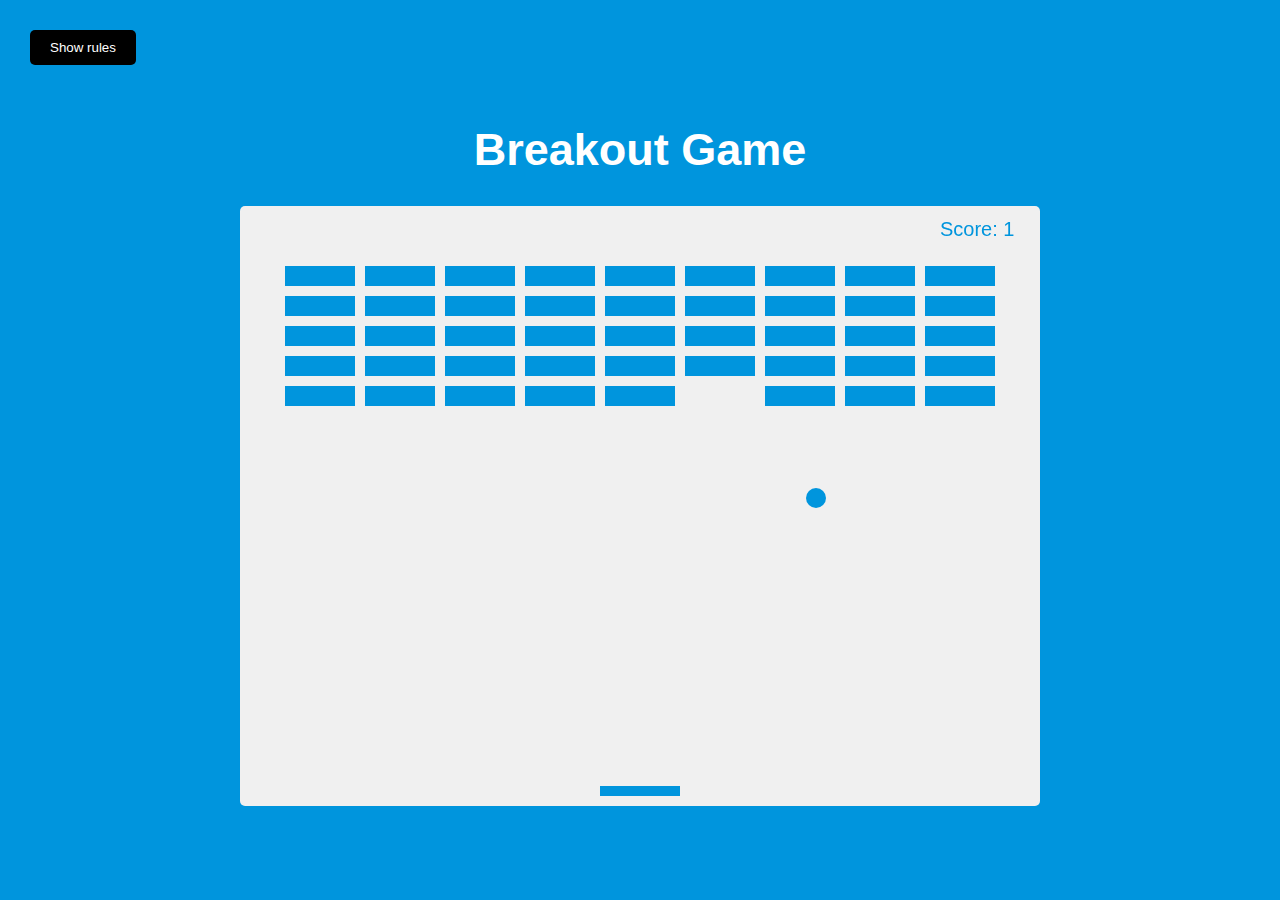
<file: Breakout Game/index.html>
<!DOCTYPE html>
<html lang="en">
  <head>
    <meta charset="UTF-8" />
    <meta http-equiv="X-UA-Compatible" content="IE=edge" />
    <meta name="viewport" content="width=device-width, initial-scale=1.0" />
    <title>Breakout Game</title>
    <link rel="stylesheet" href="style.css" />
  </head>
  <body>
    <h1>Breakout Game</h1>

    <button id="rules-btn" class="btn rules-btn">Show rules</button>

    <div id="rules" class="rules">
      <h2>How To Play:</h2>
      <p>
        Use your right and left keys to move the paddle to bounce the ball up
        and break the blocks.
      </p>
      <p>If you miss the ball, your score and the blocks will reset.</p>
      <button id="close-btn" class="btn">Close</button>
    </div>

    <canvas id="canvas" width="800" height="600"></canvas>

    <script src="script.js"></script>
  </body>
</html>
</file>
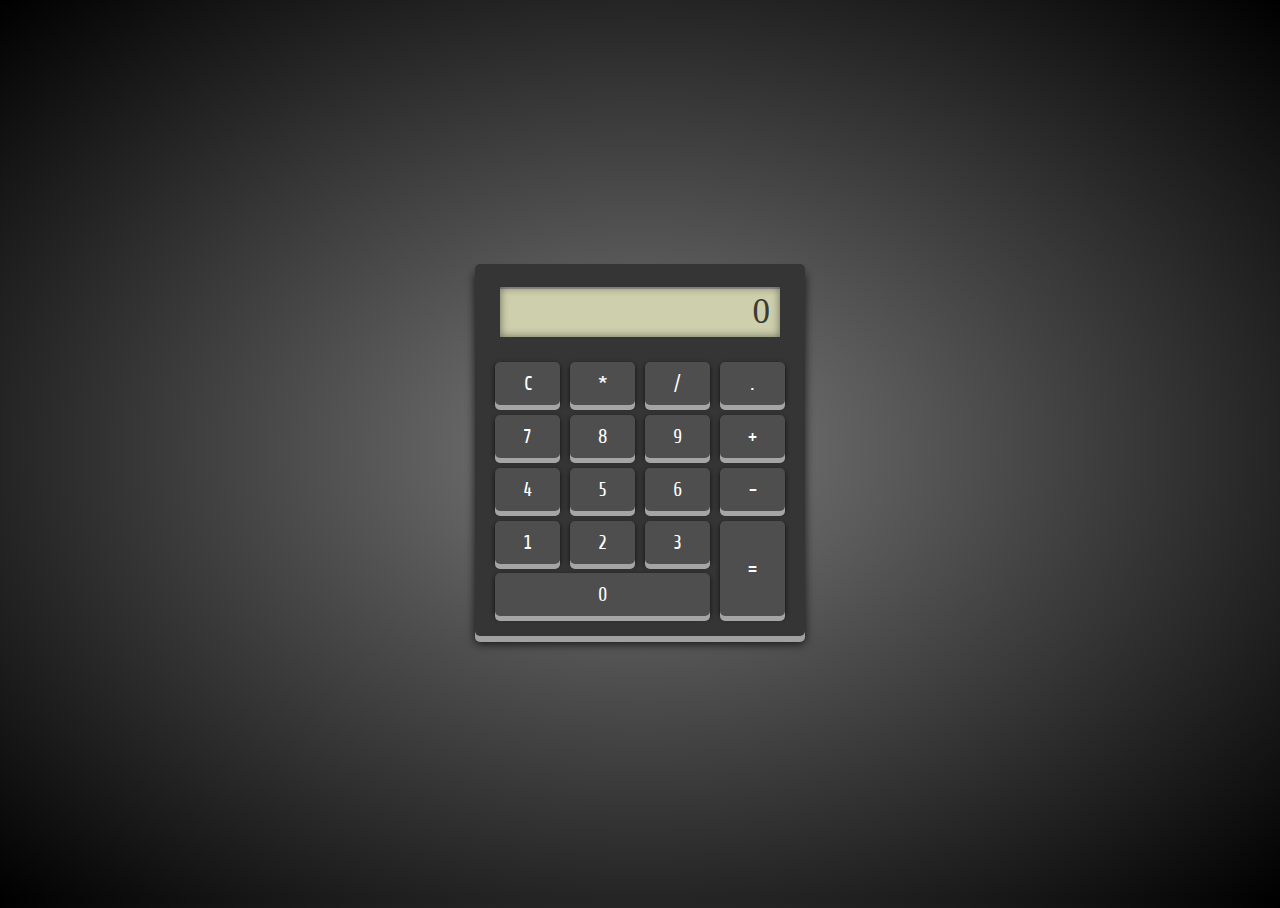
<file: calculator/index.html>
<!DOCTYPE html>
<html lang="en">
<head>
    <meta charset="UTF-8">
    <meta name="viewport" content="width=device-width, initial-scale=1.0">
    <title>Calculator</title>
    <link rel="icon" href="img/calculator.jpg" />
    <link rel="stylesheet" href="style.css" />
</head>
<body>
    <div class="calculator">
        <div class="result">0</div>
        <ul>
            <li>C</li>
            <li>*</li>
            <li>/</li>
            <li>.</li>
            <li>7</li>
            <li>8</li>
            <li>9</li>
            <li>+</li>
            <li>4</li> 
            <li>5</li> 
            <li>6</li>
            <li>-</li>
            <li>1</li>
            <li>2</li>
            <li>3</li>
            <li>=</li>
            <li>0</li>
        </ul>
    <div>
    <script src="script.js"></script>
</body>
</html>
</file>
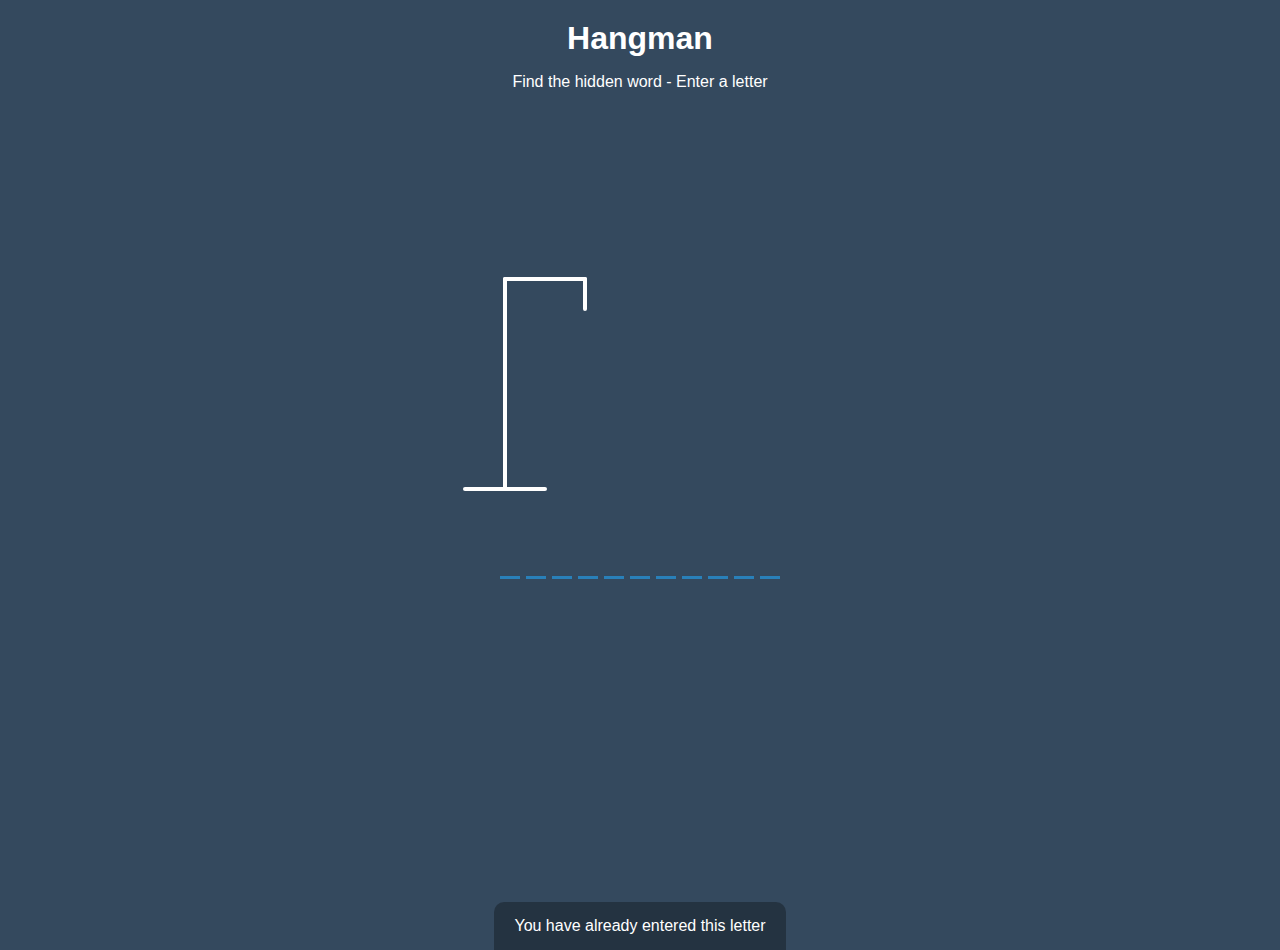
<file: Hangman game/index.html>
<!DOCTYPE html>
<html lang="en">
  <head>
    <meta charset="UTF-8" />
    <meta name="viewport" content="width=device-width, initial-scale=1.0" />
    <meta http-equiv="X-UA-Compatible" content="ie=edge" />
    <link rel="stylesheet" href="style.css" />
    <title>Hangman</title>
  </head>
  <body>
    <h1>Hangman</h1>
    <p>Find the hidden word - Enter a letter</p>
    <div class="game-container">
      <svg height="250" width="200" class="figure-container">
        <!-- Rod -->
        <line x1="60" y1="20" x2="140" y2="20" />
        <line x1="140" y1="20" x2="140" y2="50" />
        <line x1="60" y1="20" x2="60" y2="230" />
        <line x1="20" y1="230" x2="100" y2="230" />

        <!-- Head -->
        <circle cx="140" cy="70" r="20" class="figure-part" />
        <!-- Body -->
        <line x1="140" y1="90" x2="140" y2="150" class="figure-part" />
        <!-- Arms -->
        <line x1="140" y1="120" x2="120" y2="100" class="figure-part" />
        <line x1="140" y1="120" x2="160" y2="100" class="figure-part" />
        <!-- Legs -->
        <line x1="140" y1="150" x2="120" y2="180" class="figure-part" />
        <line x1="140" y1="150" x2="160" y2="180" class="figure-part" />
      </svg>

      <div class="wrong-letters-container">
        <div id="wrong-letters"></div>
      </div>

      <div class="word" id="word"></div>
    </div>

    <!-- Container for final message -->
    <div class="popup-container" id="popup-container">
      <div class="popup">
        <h2 id="final-message"></h2>
        <button id="play-button">Play Again</button>
      </div>
    </div>

    <!-- Notification -->
    <div class="notification-container" id="notification-container">
      <p>You have already entered this letter</p>
    </div>

    <script src="script.js"></script>
  </body>
</html>
</file>
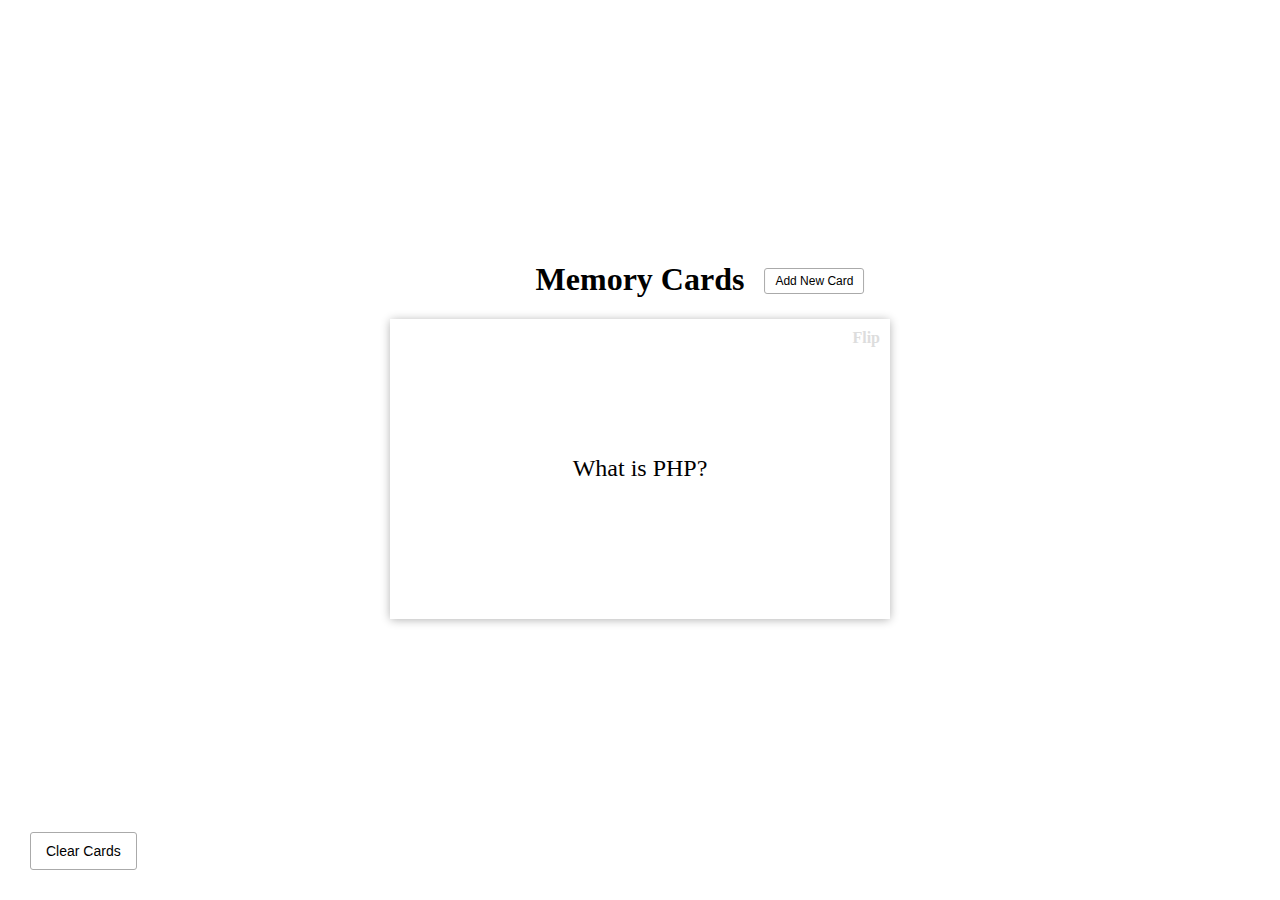
<file: Memory cards/index.html>
<!DOCTYPE html>
<html lang="en">
  <head>
    <meta charset="UTF-8" />
    <meta http-equiv="X-UA-Compatible" content="IE=edge" />
    <meta name="viewport" content="width=device-width, initial-scale=1.0" />
    <title>Memory Cards</title>
    <link
      rel="stylesheet"
      href="https://cdnjs.cloudflare.com/ajax/libs/font-awesome/6.1.1/css/all.min.css"
      integrity="sha512-KfkfwYDsLkIlwQp6LFnl8zNdLGxu9YAA1QvwINks4PhcElQSvqcyVLLD9aMhXd13uQjoXtEKNosOWaZqXgel0g=="
      crossorigin="anonymous"
      referrerpolicy="no-referrer"
    />
    <link rel="stylesheet" href="style.css" />
  </head>
  <body>
    <button id="clear" class="clear btn">
      <i class="fas fa-trash"></i> Clear Cards
    </button>
    <h1>
      Memory Cards
      <button id="show" class="btn btn-small">
        <i class="fas fa-plus"></i>Add New Card
      </button>
    </h1>

    <div id="cards-container" class="cards">
      <div class="card active">
        <div class="inner-card">
          <div class="inner-card-front">
            <p>What is PHP?</p>
          </div>
          <div class="inner-card-back">
            <p>A programming language</p>
          </div>
        </div>
      </div>

      <div class="card">
        <div class="inner-card">
          <div class="inner-card-front">
            <p>What is HTML?</p>
          </div>
          <div class="inner-card-back">
            <p>A programming language</p>
          </div>
        </div>
      </div>
    </div>

    <div class="navigation">
      <button id="prev" class="nav-button">
        <i class="fas fa-arrow-left"></i>
      </button>

      <p id="current"></p>

      <button id="next" class="nav-button">
        <i class="fas fa-arrow-right"></i>
      </button>
    </div>

    <div id="add-container" class="add-container">
      <h1>
        Add New card
        <button id="hide" class="btn btn-small btn-ghost">
          <i class="fas fa-times"></i>
        </button>
      </h1>

      <div class="form-group">
        <label for="question">Question</label>
        <textarea id="question" placeholder="Enter question..."></textarea>
      </div>

      <div class="form-group">
        <label for="answer">Answer</label>
        <textarea id="answer" placeholder="Enter answer..."></textarea>
      </div>

      <button id="add-card" class="btn">
        <i class="fas fa-plus"></i>Add Card
      </button>
    </div>

    <script src="script.js"></script>
  </body>
</html>
</file>
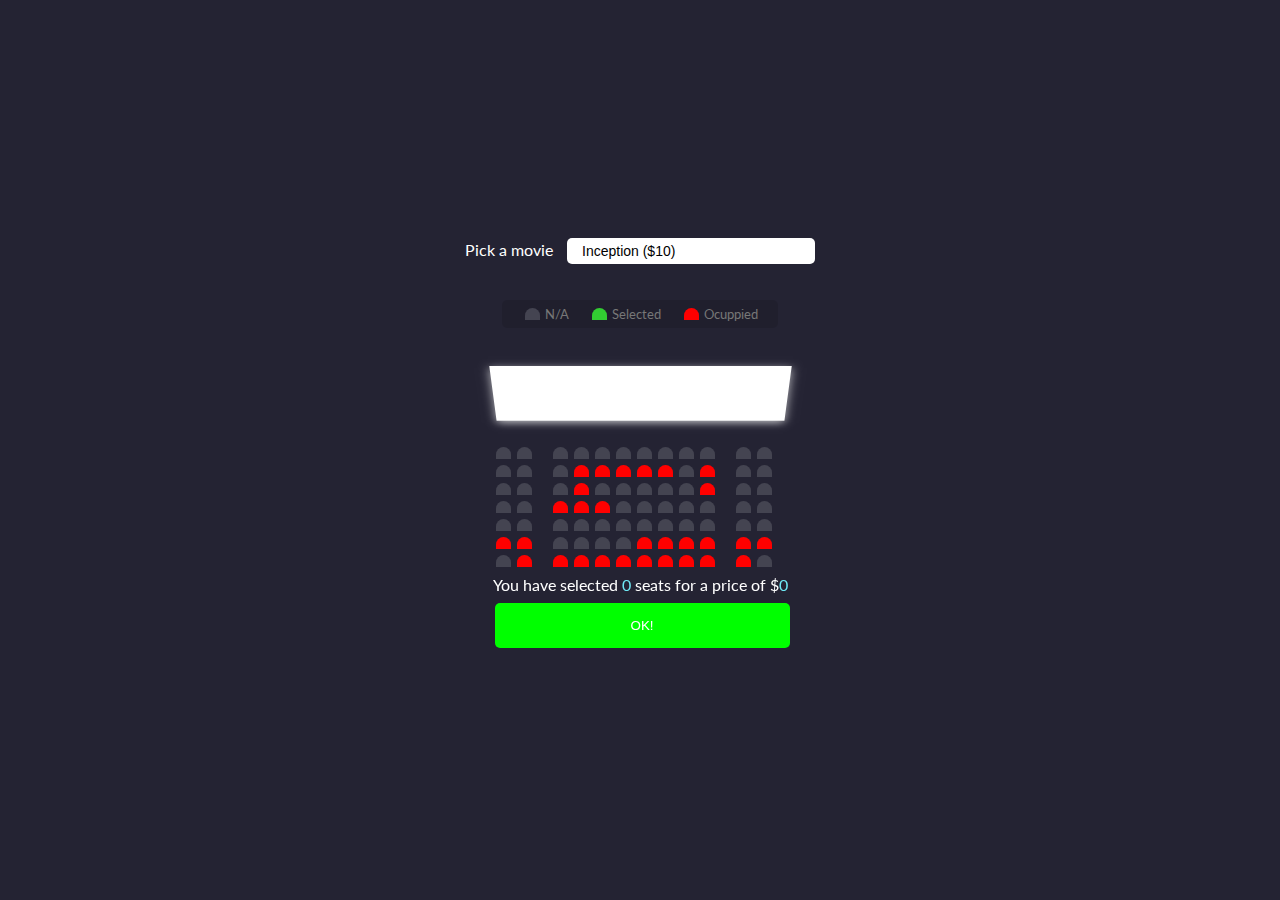
<file: movie seat booking/index.html>
<!DOCTYPE html>
<html lang="en">
  <head>
    <meta charset="UTF-8" />
    <meta http-equiv="X-UA-Compatible" content="IE=edge" />
    <meta name="viewport" content="width=device-width, initial-scale=1.0" />
    <link rel="stylesheet" href="style.css" />
    <title>Movie seat booking</title>
  </head>
  <div class="movie-container">
    <label>Pick a movie</label>
    <select id="movie">
      <option value="10">Inception ($10)</option>
      <option value="12">Se7en ($12)</option>
      <option value="8">Batman: The Dark Night Rises ($8)</option>
      <option value="9">Requiem for a dream ($9)</option>
    </select>
  </div>
  <ul class="showcase">
      <li>
          <div class="seat"></div>
          <small>N/A</small>
      </li>
      <li>
        <div class="seat selected"></div>
        <small>Selected</small>
    </li>
    <li>
        <div class="seat occupied"></div>
        <small>Ocuppied</small>
    </li>
  </ul>
<div class="container">
    <div class="screen"></div>
    <div class="row">
        <div class="seat"></div>
        <div class="seat"></div>
        <div class="seat"></div>
        <div class="seat"></div>
        <div class="seat"></div>
        <div class="seat"></div>
        <div class="seat"></div>
        <div class="seat"></div>
        <div class="seat"></div>
        <div class="seat"></div>
        <div class="seat"></div>
        <div class="seat"></div>
    </div>
    <div class="row">
        <div class="seat"></div>
        <div class="seat"></div>
        <div class="seat"></div>
        <div class="seat occupied"></div>
        <div class="seat occupied"></div>
        <div class="seat occupied"></div>
        <div class="seat occupied"></div>
        <div class="seat occupied"></div>
        <div class="seat"></div>
        <div class="seat occupied"></div>
        <div class="seat"></div>
        <div class="seat"></div>
    </div>
    <div class="row">
        <div class="seat"></div>
        <div class="seat"></div>
        <div class="seat"></div>
        <div class="seat occupied"></div>
        <div class="seat"></div>
        <div class="seat"></div>
        <div class="seat"></div>
        <div class="seat"></div>
        <div class="seat"></div>
        <div class="seat occupied"></div>
        <div class="seat"></div>
        <div class="seat"></div>
    </div>
    <div class="row">
        <div class="seat"></div>
        <div class="seat"></div>
        <div class="seat occupied"></div>
        <div class="seat occupied"></div>
        <div class="seat occupied"></div>
        <div class="seat"></div>
        <div class="seat"></div>
        <div class="seat"></div>
        <div class="seat"></div>
        <div class="seat"></div>
        <div class="seat"></div>
        <div class="seat"></div>
    </div>
    <div class="row">
        <div class="seat"></div>
        <div class="seat"></div>
        <div class="seat"></div>
        <div class="seat"></div>
        <div class="seat"></div>
        <div class="seat"></div>
        <div class="seat"></div>
        <div class="seat"></div>
        <div class="seat"></div>
        <div class="seat"></div>
        <div class="seat"></div>
        <div class="seat"></div>
    </div>
    <div class="row">
        <div class="seat occupied"></div>
        <div class="seat occupied"></div>
        <div class="seat"></div>
        <div class="seat"></div>
        <div class="seat"></div>
        <div class="seat"></div>
        <div class="seat occupied"></div>
        <div class="seat occupied"></div>
        <div class="seat occupied"></div>
        <div class="seat occupied"></div>
        <div class="seat occupied"></div>
        <div class="seat occupied"></div>
    </div>
    <div class="row">
        <div class="seat"></div>
        <div class="seat occupied"></div>
        <div class="seat occupied"></div>
        <div class="seat occupied"></div>
        <div class="seat occupied"></div>
        <div class="seat occupied"></div>
        <div class="seat occupied"></div>
        <div class="seat occupied"></div>
        <div class="seat occupied"></div>
        <div class="seat occupied"></div>
        <div class="seat occupied"></div>
        <div class="seat"></div>
    </div>

    <p class="text">You have selected <span id="count">0</span> seats for a price of $<span id="total">0</span></p>

    <button class="button" id="ok">OK!</button>
</div>
    <script src="script.js"></script>
  </body>
</html>
</file>
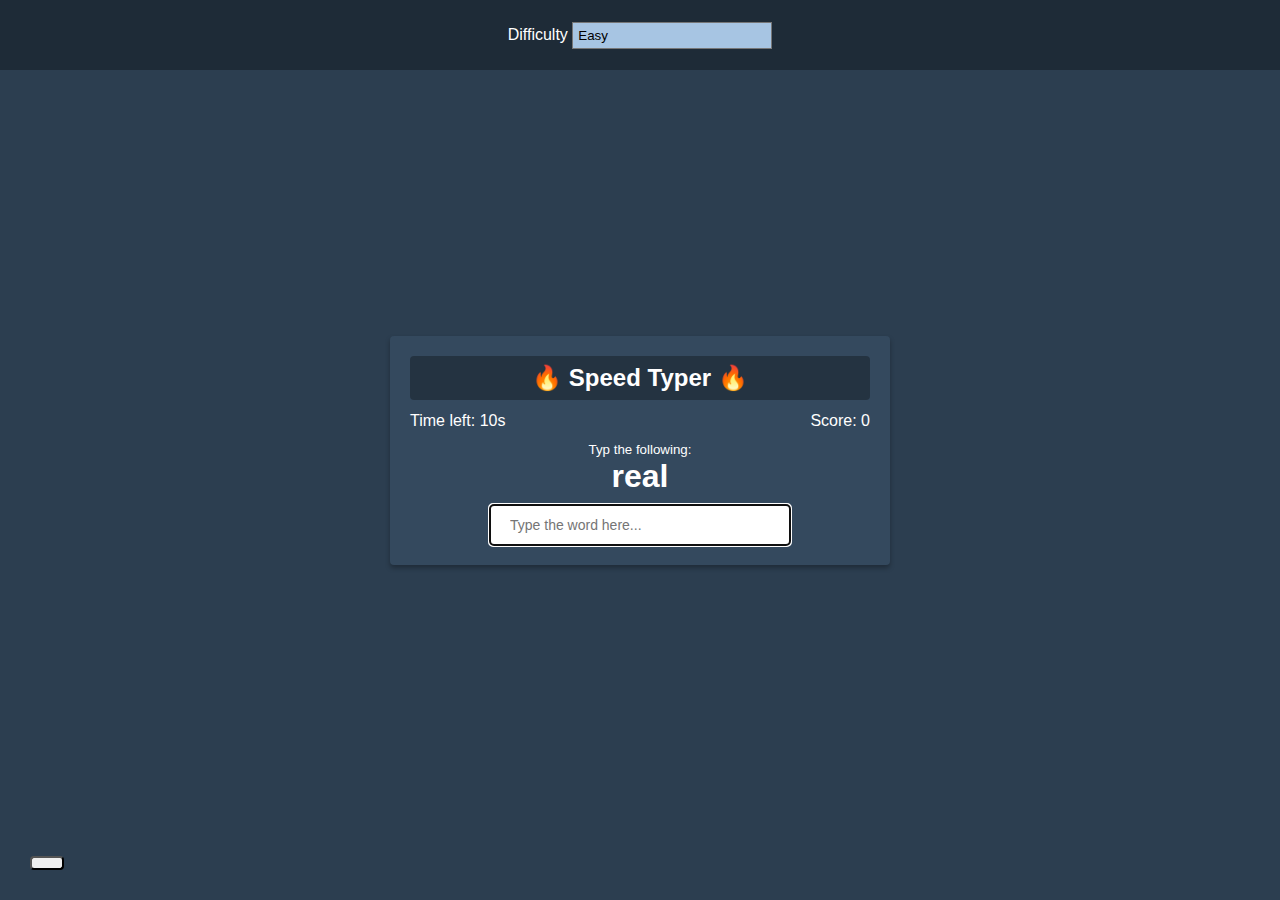
<file: Typing game/index.html>
<!DOCTYPE html>
<html lang="en">
  <head>
    <meta charset="UTF-8" />
    <meta http-equiv="X-UA-Compatible" content="IE=edge" />
    <meta name="viewport" content="width=device-width, initial-scale=1.0" />
    <link
      rel="stylesheet"
      href="https://cdnjs.cloudflare.com/ajax/libs/font-awesome/6.1.1/css/all.min.css"
      integrity="sha512-KfkfwYDsLkIlwQp6LFnl8zNdLGxu9YAA1QvwINks4PhcElQSvqcyVLLD9aMhXd13uQjoXtEKNosOWaZqXgel0g=="
      crossorigin="anonymous"
      referrerpolicy="no-referrer"
    />
    <title>Typing game</title>
    <link rel="stylesheet" href="style.css" />
  </head>
  <body>
    <button id="settings-btn" class="settings-btn">
      <i class="fas fa-cog"></i>
    </button>

    <div id="settings" class="settings">
      <form id="settings-form">
        <div>
          <label for="difficulty">Difficulty</label>
          <select id="difficulty">
            <option value="easy">Easy</option>
            <option value="medium">Medium</option>
            <option value="hard">Hard</option>
          </select>
        </div>
      </form>
    </div>
    <div class="container">
      <h2>🔥 Speed Typer 🔥</h2>
      <small>Typ the following:</small>
      <h1 id="word"></h1>
      <input
        type="text"
        id="text"
        autocomplete="off"
        autofocus
        placeholder="Type the word here..."
      />

      <p class="time-container">Time left: <span id="time">10s</span></p>

      <p class="score-container">Score: <span id="score">0</span></p>

      <div id="end-game-container" class="end-game-container"></div>
    </div>

    <script src="script.js"></script>
  </body>
</html>
</file>
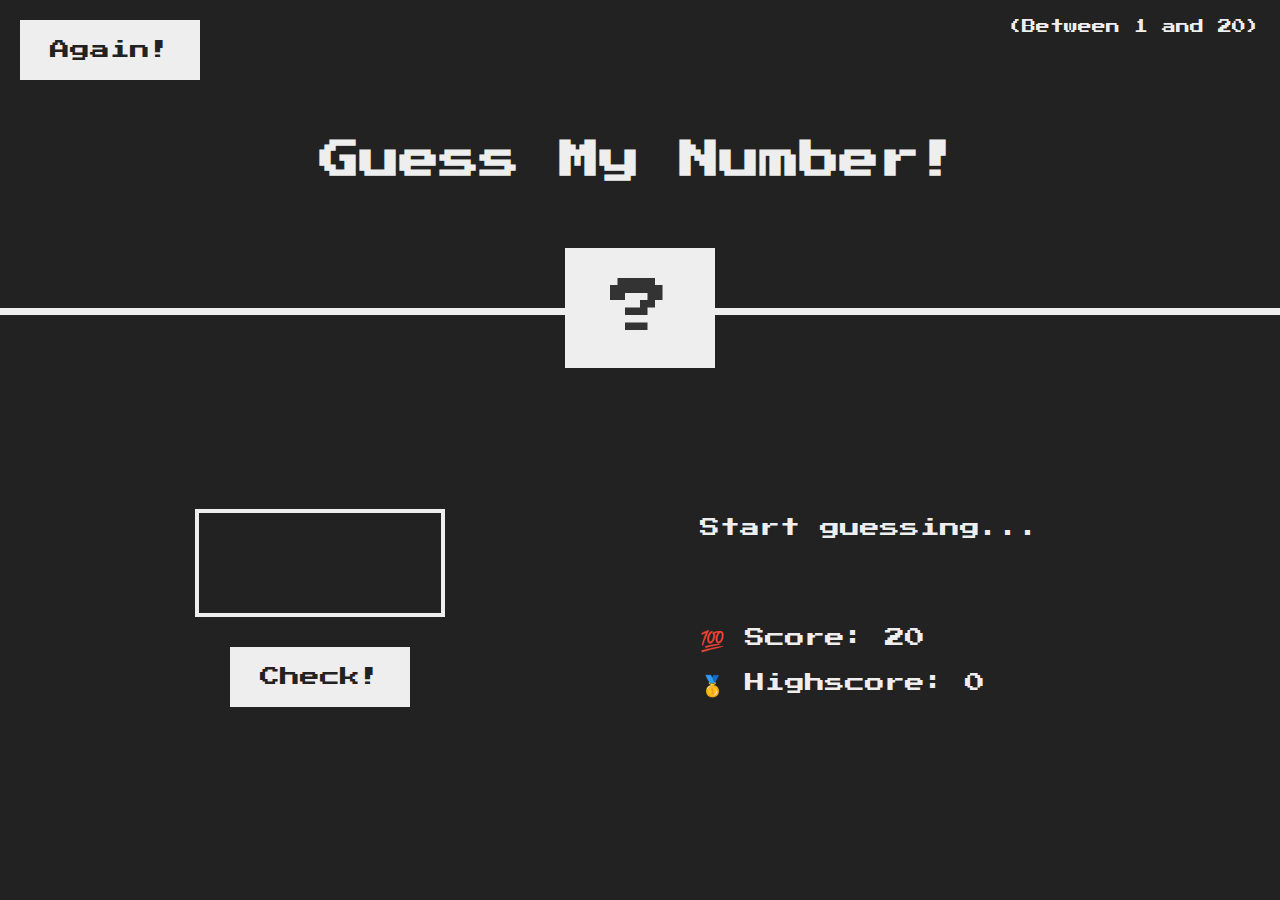
<file: 05-Guess-My-Number/starter/index.html>
<!DOCTYPE html>
<html lang="en">
  <head>
    <meta charset="UTF-8" />
    <meta name="viewport" content="width=device-width, initial-scale=1.0" />
    <meta http-equiv="X-UA-Compatible" content="ie=edge" />
    <link rel="stylesheet" href="style.css" />
    <title>Guess My Number!</title>
  </head>
  <body>
    <header>
      <h1>Guess My Number!</h1>
      <p class="between">(Between 1 and 20)</p>
      <button class="btn again">Again!</button>
      <div class="number">?</div>
    </header>
    <main>
      <section class="left">
        <input type="number" class="guess" />
        <button class="btn check">Check!</button>
      </section>
      <section class="right">
        <p class="message">Start guessing...</p>
        <p class="label-score">💯 Score: <span class="score">20</span></p>
        <p class="label-highscore">
          🥇 Highscore: <span class="highscore">0</span>
        </p>
      </section>
    </main>
    <script src="script.js"></script>
  </body>
</html>
</file>
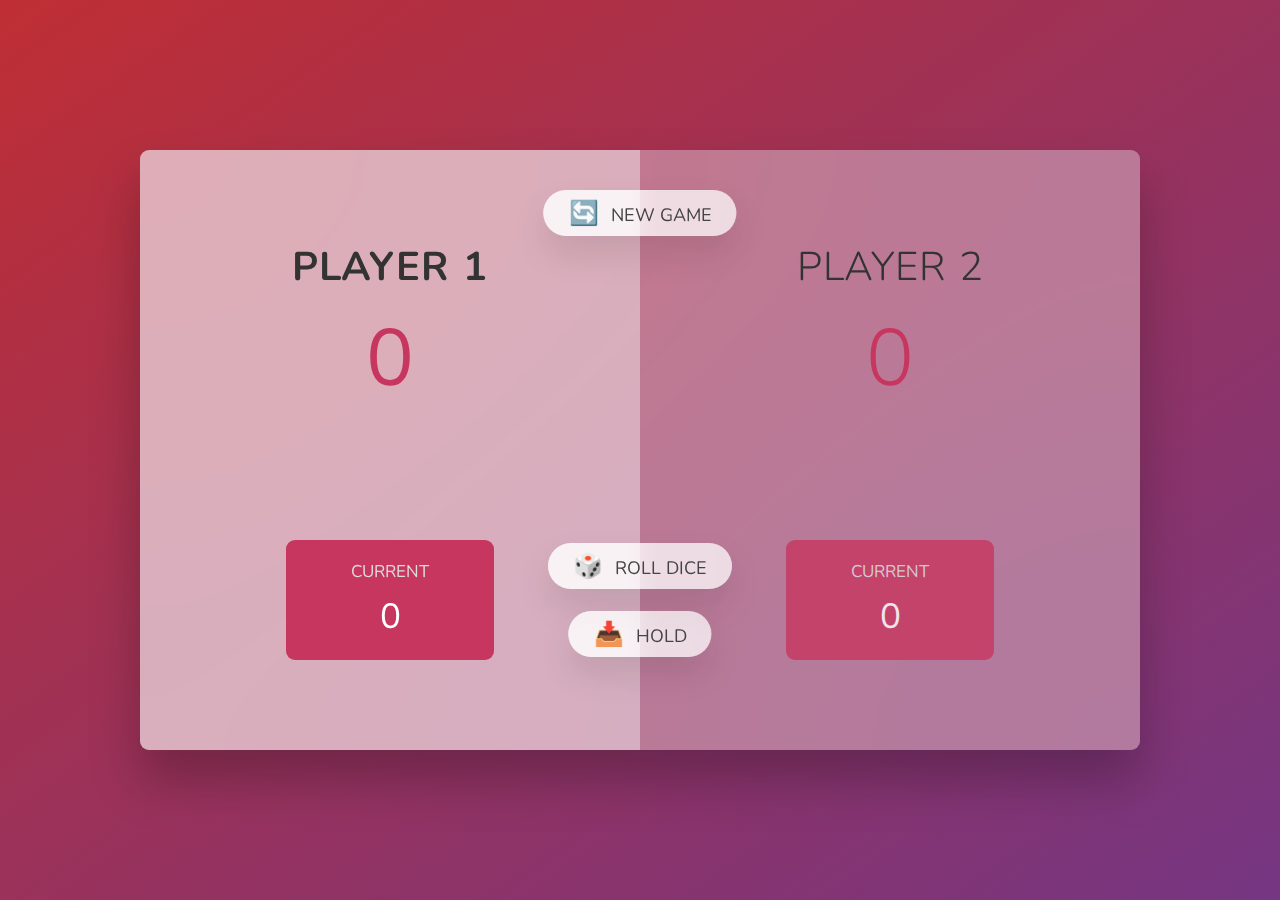
<file: 07-Pig-Game/starter/index.html>
<!DOCTYPE html>
<html lang="en">
  <head>
    <meta charset="UTF-8" />
    <meta name="viewport" content="width=device-width, initial-scale=1.0" />
    <meta http-equiv="X-UA-Compatible" content="ie=edge" />
    <link rel="stylesheet" href="style.css" />
    <title>Pig Game</title>
  </head>
  <body>
    <main>
      <section class="player player--0 player--active">
        <h2 class="name" id="name--0">Player 1</h2>
        <p class="score" id="score--0">43</p>
        <div class="current">
          <p class="current-label">Current</p>
          <p class="current-score" id="current--0">0</p>
        </div>
      </section>
      <section class="player player--1">
        <h2 class="name" id="name--1">Player 2</h2>
        <p class="score" id="score--1">24</p>
        <div class="current">
          <p class="current-label">Current</p>
          <p class="current-score" id="current--1">0</p>
        </div>
      </section>

      <img src="dice-5.png" alt="Playing dice" class="dice" />
      <button class="btn btn--new">🔄 New game</button>
      <button class="btn btn--roll">🎲 Roll dice</button>
      <button class="btn btn--hold">📥 Hold</button>
    </main>
    <script src="script.js"></script>
  </body>
</html>
</file>
<file: Breakout Game/style.css>
* {
  box-sizing: border-box;
}

body {
  background-color: #0095dd;
  display: flex;
  flex-direction: column;
  align-items: center;
  justify-content: center;
  font-family: Arial, Helvetica, sans-serif;
  min-height: 100vh;
  margin: 0;
}

h1 {
  font-size: 45px;
  color: #fff;
}

canvas {
  background: #f0f0f0;
  display: block;
  border-radius: 5px;
}

.btn {
  cursor: pointer;
  border: 0;
  padding: 10px 20px;
  background: #000;
  color: #fff;
  border-radius: 5px;
}

.btn:focus {
  outline: 0;
}

.btn:hover {
  background: #222;
}

.btn:active {
  transform: scale(0.98);
}

.rules-btn {
  position: absolute;
  top: 30px;
  left: 30px;
}

.rules {
  position: absolute;
  top: 0;
  left: 0;
  background: #333;
  color: #fff;
  min-height: 100vh;
  width: 400px;
  padding: 20px;
  line-height: 1.5;
  transform: translateX(-400px);
  transition: transform 1s ease-in-out;
}

.rules.show {
  transform: translateX(0);
}
</file>
<file: calculator/style.css>
@import url("https://fonts.googleapis.com/css2?family=Share&display=swap");
html,
body {
  height: 100%;
}
body {
  background-color: #999;
  /* Permalink - use to edit and share this gradient: https://colorzilla.com/gradient-editor/#7c7c7c+0,000000+100 */
  background: #7c7c7c; /* Old browsers */
  background: -moz-radial-gradient(
    center,
    ellipse cover,
    #7c7c7c 0%,
    #000000 100%
  ); /* FF3.6-15 */
  background: -webkit-radial-gradient(
    center,
    ellipse cover,
    #7c7c7c 0%,
    #000000 100%
  ); /* Chrome10-25,Safari5.1-6 */
  background: radial-gradient(
    ellipse at center,
    #7c7c7c 0%,
    #000000 100%
  ); /* W3C, IE10+, FF16+, Chrome26+, Opera12+, Safari7+ */
}
.calculator {
  background: #353535;
  width: 300px;
  padding: 15px;
  position: absolute;
  top: 50%;
  left: 50%;
  transform: translate(-50%, -50%);
  text-align: center;
  border-radius: 5px;
  box-shadow: 0 6px 0 #a1a1a1, 0 8px 10px rgba(0, 0, 0, 0.75);
}

.result {
  background-color: #cecfac;
  color: #3b3b32;
  width: 90%;
  margin: 8px 0 20px 10px;
  text-align: right;
  height: 50px;
  line-height: 50px;
  font-size: 35px;
  padding-right: 10px;
  overflow: hidden;
  box-shadow: inset 0 0 8px rgba(0, 0, 0, 0.5), inset 0px 2px 0 #a1a1a1;
}

ul {
  padding: 0;
  margin: 0;
}
ul li {
  list-style: none;
  background: #4e4e4e;
  padding: 10px;
  width: 15%;
  float: left;
  color: white;
  margin: 5px;
  cursor: pointer;
  font-size: 20px;
  border-radius: 5px;
  box-shadow: 0 5px 0 #a5a5a5, 0 2px 5px rgba(0, 0, 0, 0.75);
  font-family: "Share", cursive;
}
ul li:active {
  position: relative;
  top: 5px;
  box-shadow: inset 0 1px 2px rgba(0, 0, 0, 0.4);
}
ul li:nth-child(16) {
  height: 75px;
  line-height: 75px;
}
ul li:last-child {
  margin-top: -48px;
  width: 65%;
}
</file>
<file: Hangman game/style.css>
* {
  box-sizing: border-box;
}

body {
  background-color: #34495e;
  color: #fff;
  font-family: Arial, Helvetica, sans-serif;
  display: flex;
  flex-direction: column;
  align-items: center;
  height: 80vh;
  margin: 0;
  overflow: hidden;
}

h1 {
  margin: 20px 0 0;
}

.game-container {
  padding: 20px 30px;
  position: relative;
  margin: auto;
  height: 350px;
  width: 450px;
}

.figure-container {
  fill: transparent;
  stroke: #fff;
  stroke-width: 4px;
  stroke-linecap: round;
}

.figure-part {
  display: none;
}

.wrong-letters-container {
  position: absolute;
  top: 20px;
  right: 20px;
  display: flex;
  flex-direction: column;
  text-align: right;
}

.wrong-letters-container p {
  margin: 0 0 5px;
}

.wrong-letters-container span {
  font-size: 24px;
}

.word {
  display: flex;
  position: absolute;
  bottom: 10px;
  left: 50%;
  transform: translateX(-50%);
}

.letter {
  border-bottom: 3px solid #2980b9;
  display: inline-flex;
  font-size: 30px;
  align-items: center;
  justify-content: center;
  margin: 0 3px;
  height: 50px;
  width: 20px;
}

.popup-container {
  background-color: rgba(0, 0, 0, 0.3);
  position: fixed;
  top: 0;
  bottom: 0;
  left: 0;
  right: 0;
  /* display: flex; */
  display: none;
  align-items: center;
  justify-content: center;
}

.popup {
  background: #2980b9;
  border-radius: 5px;
  box-shadow: 0 15px 10px 3px rgba(0, 0, 0, 0.1);
  padding: 20px;
  text-align: center;
}

.popup button {
  cursor: pointer;
  background-color: #fff;
  color: #2980b9;
  border: 0;
  margin-top: 20px;
  padding: 12px 20px;
  font-size: 16px;
}

.popup button:active {
  transform: scale(0.98);
}

.popup button:focus {
  outline: 0;
}

.notification-container {
  background-color: rgba(0, 0, 0, 0.3);
  border-radius: 10px 10px 0 0;
  padding: 15px 20px;
  position: absolute;
  bottom: -50px;
  transition: transform 0.3s ease-in-out;
}

.notification-container p {
  margin: 0;
}

.notification-container.show {
  transform: translateY(-50px);
}
</file>
<file: Memory cards/style.css>
* {
  box-sizing: border-box;
}

body {
  background-color: #fff;
  display: flex;
  flex-direction: column;
  align-items: center;
  justify-content: center;
  height: 100vh;
  margin: 0;
  overflow: hidden;
  font-family: "Times New Roman", Times, serif;
}

h1 {
  position: relative;
}

h1 button {
  position: absolute;
  right: 0;
  transform: translate(120%, -50%);
  z-index: 2;
}

.btn {
  cursor: pointer;
  background-color: #fff;
  border: 1px solid #aaa;
  border-radius: 3px;
  font-size: 14px;
  margin-top: 20px;
  padding: 10px 15px;
}

.btn-small {
  font-size: 12px;
  padding: 5px 10px;
}

.btn-ghost {
  border: 0;
  background-color: transparent;
}

.clear {
  position: absolute;
  bottom: 30px;
  left: 30px;
}

.cards {
  perspective: 100px;
  position: relative;
  height: 300px;
  width: 500px;
  max-width: 100%;
}

.card {
  position: absolute;
  opacity: 0;
  font-size: 1.5em;
  top: 0;
  left: 0;
  height: 100%;
  width: 100%;
  transform: translateX(50%) rotateY(-10deg);
  transition: transform 0.4s ease, opacity 0.4s ease;
}

.card.active {
  cursor: pointer;
  opacity: 1;
  z-index: 10;
  transform: translateX(0%) rotateY(0deg);
}

.card.left {
  transform: translateX(-50%) rotateY(10deg);
}

.inner-card {
  box-shadow: 0 1px 10px rgba(0, 0, 0, 0.3);
  border-radius: 4px;
  height: 100%;
  width: 100%;
  position: relative;
  transform-style: preserve-3d;
  transition: transform 0.4s ease;
}

.card.show-answer .inner-card {
  transform: rotateX(180deg);
}

.inner-card-front,
.inner-card-back {
  backface-visibility: hidden;
  position: absolute;
  top: 0;
  left: 0;
  display: flex;
  align-items: center;
  justify-content: center;
  height: 100%;
  width: 100%;
  background: #fff;
}

.inner-card-front {
  transform: rotateX(0deg);
  z-index: 2;
}

.inner-card-back {
  transform: rotateX(180deg);
}

.inner-card-front::after,
.inner-card-back::after {
  content: "\f021  Flip";
  font-family: "Font Awesome 5 Free", "Times New Roman", Times, serif;
  position: absolute;
  top: 10px;
  right: 10px;
  font-weight: bold;
  font-size: 16px;
  color: #ddd;
}

.navigation {
  display: flex;
  margin: 20px 0;
}

.navigation .nav-button {
  border: none;
  background-color: transparent;
  cursor: pointer;
  font-size: 16px;
}

.navigation p {
  margin: 0 25px;
}

.add-container {
  z-index: -1;
  opacity: 0;
  background-color: #f0f0f0;
  border-top: 2px solid #eee;
  display: flex;
  flex-direction: column;
  align-items: center;
  justify-content: center;
  padding: 10px 0;
  position: absolute;
  top: 0;
  bottom: 0;
  width: 100%;
  transition: 0.3s ease;
}

.add-container.show {
  opacity: 1;
  z-index: 2;
}

.add-container h3 {
  margin: 10px 0;
}

.form-group label {
  display: block;
  margin: 20px 0 10px;
}

.form-group textarea {
  border: 1px solid #aaa;
  border-radius: 3px;
  font-size: 16px;
  padding: 12px;
  min-width: 500px;
  max-width: 100%;
}
</file>
<file: movie seat booking/style.css>
@import url("https://fonts.googleapis.com/css2?family=Lato:wght@100&family=Open+Sans:wght@300&display=swap");

* {
  box-sizing: border-box;
}

body {
  background-color: #242333;
  color: #fff;
  display: flex;
  flex-direction: column;
  align-items: center;
  justify-content: center;
  height: 100vh;
  font-family: "Lato", sans-serif;
  margin: 0;
}

.movie-container {
  margin: 20px 0;
}

.movie-container select {
  background-color: #fff;
  border: 0;
  border-radius: 5px;
  font-size: 14px;
  margin-left: 10px;
  padding: 5px 15px 5px 15px;
  -moz-appearance: none;
  -webkit-appearance: none;
  appearance: none;
}

.container {
  perspective: 1000px;
  margin-bottom: 30px;
}

.seat {
  background-color: #444451;
  height: 12px;
  width: 15px;
  margin: 3px;
  border-top-left-radius: 10px;
  border-top-right-radius: 10px;
}

.seat.selected {
  background-color: limegreen;
}

.seat.occupied {
  background-color: red;
}

.seat:nth-of-type(2) {
  margin-right: 18px;
}

.seat:nth-last-of-type(2) {
  margin-left: 18px;
}

.seat:not(.occupied):hover {
  cursor: pointer;
  transform: scale(1.5, 1.5);
}

.showcase .seat:not(.occupied):hover {
  cursor: default;
  transform: scale(1);
}

.showcase {
  background-color: rgba(0, 0, 0, 0.1);
  padding: 5px 10px;
  border-radius: 5px;
  color: #777;
  list-style-type: none;
  display: flex;
  justify-content: space-between;
}

.showcase li {
  display: flex;
  align-items: center;
  justify-content: center;
  margin: 0 10px;
}

.showcase li small {
  margin-left: 2px;
}

.row {
  display: flex;
}

.screen {
  background-color: #fff;
  height: 70px;
  width: 100%;
  margin: 15px 0;
  transform: rotateX(-45deg);
  box-shadow: 0 3px 10px rgba(255, 255, 255, 0.7);
}

p.text {
  margin: 5px 0;
}

p.text span {
  color: #6feaf6;
}

.button {
  background-color: lime;
  border: green;
  color: #fff;
  padding: 15px 32px;
  text-align: center;
  margin: 4px 2px;
  cursor: pointer;
  border-radius: 5px 5px 5px 5px;
  width: 100%;
}
</file>
<file: Typing game/style.css>
* {
  box-sizing: border-box;
}

body {
  background-color: #2c3e50;
  display: flex;
  align-items: center;
  justify-content: center;
  min-height: 100vh;
  margin: 0;
  font-family: Verdana, Geneva, Tahoma, sans-serif;
}

button {
  cursor: pointer;
  font-size: 14px;
  border-radius: 4px;
  padding: 5px 15px;
}

select {
  width: 200px;
  padding: 5px;
  appearance: none;
  -webkit-appearance: none;
  -moz-appearance: none;
  border-radius: 0;
  background-color: #a7c5e3;
}

select:focus,
button:focus {
  outline: 0;
}

.settings-btn {
  position: absolute;
  bottom: 30px;
  left: 30px;
}

.settings {
  position: absolute;
  top: 0;
  left: 0;
  width: 100%;
  background-color: rgba(0, 0, 0, 0.3);
  height: 70px;
  color: #fff;
  display: flex;
  align-items: center;
  justify-content: center;
  transform: translateY(0);
  transition: transform 0.3s ease-in-out;
}

.settings.hide {
  transform: translateY(-100%);
}

.container {
  background-color: #34495e;
  padding: 20px;
  border-radius: 4px;
  box-shadow: 0 3px 5px rgba(0, 0, 0, 0.3);
  color: #fff;
  position: relative;
  text-align: center;
  width: 500px;
}

h2 {
  background-color: rgba(0, 0, 0, 0.3);
  padding: 8px;
  border-radius: 4px;
  margin: 0 0 40px;
}

h1 {
  margin: 0;
}

input {
  border: 0;
  border-radius: 4px;
  font-size: 14px;
  width: 300px;
  padding: 12px 20px;
  margin-top: 10px;
}

.score-container {
  position: absolute;
  top: 60px;
  right: 20px;
  color: #fff;
}

.time-container {
  position: absolute;
  top: 60px;
  left: 20px;
  color: #fff;
}

.end-game-container {
  background-color: inherit;
  display: none;
  align-items: center;
  justify-content: center;
  flex-direction: column;
  position: absolute;
  top: 0;
  left: 0;
  width: 100%;
  height: 100%;
  z-index: 1;
}
</file>
<file: 05-Guess-My-Number/starter/style.css>
@import url('https://fonts.googleapis.com/css?family=Press+Start+2P&display=swap');

* {
  margin: 0;
  padding: 0;
  box-sizing: inherit;
}

html {
  font-size: 62.5%;
  box-sizing: border-box;
}

body {
  font-family: 'Press Start 2P', sans-serif;
  color: #eee;
  background-color: #222;
  /* background-color: #60b347; */
}

/* LAYOUT */
header {
  position: relative;
  height: 35vh;
  border-bottom: 7px solid #eee;
}

main {
  height: 65vh;
  color: #eee;
  display: flex;
  align-items: center;
  justify-content: space-around;
}

.left {
  width: 52rem;
  display: flex;
  flex-direction: column;
  align-items: center;
}

.right {
  width: 52rem;
  font-size: 2rem;
}

/* ELEMENTS STYLE */
h1 {
  font-size: 4rem;
  text-align: center;
  position: absolute;
  width: 100%;
  top: 52%;
  left: 50%;
  transform: translate(-50%, -50%);
}

.number {
  background: #eee;
  color: #333;
  font-size: 6rem;
  width: 15rem;
  padding: 3rem 0rem;
  text-align: center;
  position: absolute;
  bottom: 0;
  left: 50%;
  transform: translate(-50%, 50%);
}

.between {
  font-size: 1.4rem;
  position: absolute;
  top: 2rem;
  right: 2rem;
}

.again {
  position: absolute;
  top: 2rem;
  left: 2rem;
}

.guess {
  background: none;
  border: 4px solid #eee;
  font-family: inherit;
  color: inherit;
  font-size: 5rem;
  padding: 2.5rem;
  width: 25rem;
  text-align: center;
  display: block;
  margin-bottom: 3rem;
}

.btn {
  border: none;
  background-color: #eee;
  color: #222;
  font-size: 2rem;
  font-family: inherit;
  padding: 2rem 3rem;
  cursor: pointer;
}

.btn:hover {
  background-color: #ccc;
}

.message {
  margin-bottom: 8rem;
  height: 3rem;
}

.label-score {
  margin-bottom: 2rem;
}
</file>
<file: 07-Pig-Game/starter/style.css>
@import url('https://fonts.googleapis.com/css2?family=Nunito&display=swap');

* {
  margin: 0;
  padding: 0;
  box-sizing: inherit;
}

html {
  font-size: 62.5%;
  box-sizing: border-box;
}

body {
  font-family: 'Nunito', sans-serif;
  font-weight: 400;
  height: 100vh;
  color: #333;
  background-image: linear-gradient(to top left, #753682 0%, #bf2e34 100%);
  display: flex;
  align-items: center;
  justify-content: center;
}

/* LAYOUT */
main {
  position: relative;
  width: 100rem;
  height: 60rem;
  background-color: rgba(255, 255, 255, 0.35);
  backdrop-filter: blur(200px);
  filter: blur();
  box-shadow: 0 3rem 5rem rgba(0, 0, 0, 0.25);
  border-radius: 9px;
  overflow: hidden;
  display: flex;
}

.player {
  flex: 50%;
  padding: 9rem;
  display: flex;
  flex-direction: column;
  align-items: center;
  transition: all 0.75s;
}

/* ELEMENTS */
.name {
  position: relative;
  font-size: 4rem;
  text-transform: uppercase;
  letter-spacing: 1px;
  word-spacing: 2px;
  font-weight: 300;
  margin-bottom: 1rem;
}

.score {
  font-size: 8rem;
  font-weight: 300;
  color: #c7365f;
  margin-bottom: auto;
}

.player--active {
  background-color: rgba(255, 255, 255, 0.4);
}
.player--active .name {
  font-weight: 700;
}
.player--active .score {
  font-weight: 400;
}

.player--active .current {
  opacity: 1;
}

.current {
  background-color: #c7365f;
  opacity: 0.8;
  border-radius: 9px;
  color: #fff;
  width: 65%;
  padding: 2rem;
  text-align: center;
  transition: all 0.75s;
}

.current-label {
  text-transform: uppercase;
  margin-bottom: 1rem;
  font-size: 1.7rem;
  color: #ddd;
}

.current-score {
  font-size: 3.5rem;
}

/* ABSOLUTE POSITIONED ELEMENTS */
.btn {
  position: absolute;
  left: 50%;
  transform: translateX(-50%);
  color: #444;
  background: none;
  border: none;
  font-family: inherit;
  font-size: 1.8rem;
  text-transform: uppercase;
  cursor: pointer;
  font-weight: 400;
  transition: all 0.2s;

  background-color: white;
  background-color: rgba(255, 255, 255, 0.6);
  backdrop-filter: blur(10px);

  padding: 0.7rem 2.5rem;
  border-radius: 50rem;
  box-shadow: 0 1.75rem 3.5rem rgba(0, 0, 0, 0.1);
}

.btn::first-letter {
  font-size: 2.4rem;
  display: inline-block;
  margin-right: 0.7rem;
}

.btn--new {
  top: 4rem;
}
.btn--roll {
  top: 39.3rem;
}
.btn--hold {
  top: 46.1rem;
}

.btn:active {
  transform: translate(-50%, 3px);
  box-shadow: 0 1rem 2rem rgba(0, 0, 0, 0.15);
}

.btn:focus {
  outline: none;
}

.dice {
  position: absolute;
  left: 50%;
  top: 16.5rem;
  transform: translateX(-50%);
  height: 10rem;
  box-shadow: 0 2rem 5rem rgba(0, 0, 0, 0.2);
}

.player--winner {
  background-color: #2f2f2f;
}

.player--winner .name {
  font-weight: 700;
  color: #c7365f;
}

.hidden {
  display: none;
}
</file>
